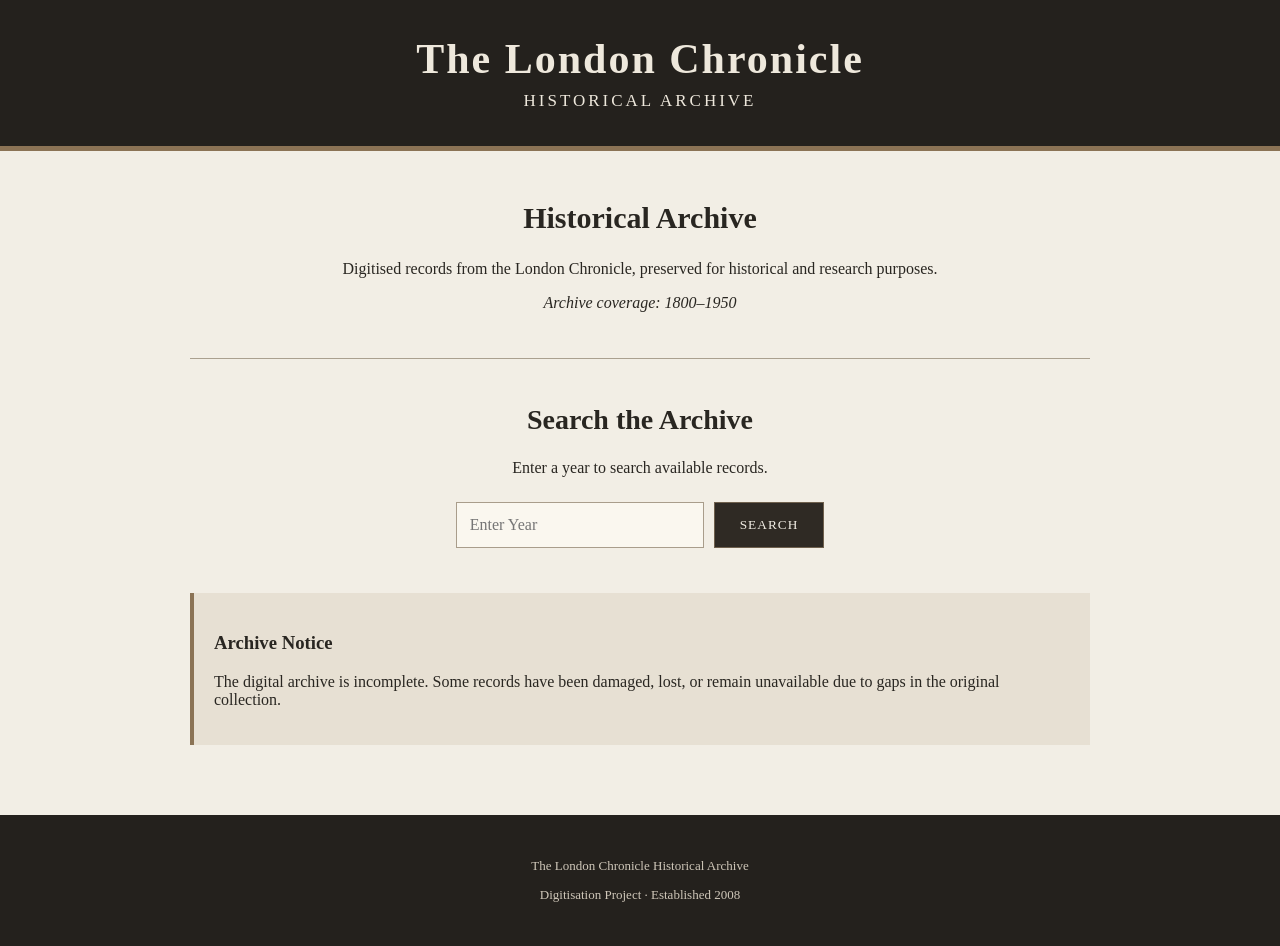
<file: index.html>
<!DOCTYPE html>
<html lang="en">
<head>
    <meta charset="UTF-8">
    <meta name="viewport" content="width=device-width, initial-scale=1.0">
    <title>The London Chronicle — Historical Archive</title>
    <link rel="stylesheet" href="style.css">
</head>

<body>

<header>
    <h1>The London Chronicle</h1>
    <p>Historical Archive</p>
</header>

<main>

    <section class="intro">
        <h2>Historical Archive</h2>

        <p>
            Digitised records from the London Chronicle,
            preserved for historical and research purposes.
        </p>

        <p class="range">
            Archive coverage: 1800–1950
        </p>
    </section>


    <section class="search-section">

        <h2>Search the Archive</h2>

        <p>
            Enter a year to search available records.
        </p>

        <div class="search-box">

            <input
                type="number"
                id="yearInput"
                placeholder="Enter Year"
                min="1800"
                max="1950"
            >

            <button onclick="searchArchive()">
                SEARCH
            </button>

        </div>

        <div id="results"></div>

    </section>


    <section class="archive-note">

        <h3>Archive Notice</h3>

        <p>
            The digital archive is incomplete. Some records
            have been damaged, lost, or remain unavailable
            due to gaps in the original collection.
        </p>

    </section>

</main>


<footer>
    <p>The London Chronicle Historical Archive</p>
    <p>Digitisation Project · Established 2008</p>
</footer>


<script src="search.js"></script>

</body>
</html>
</file>
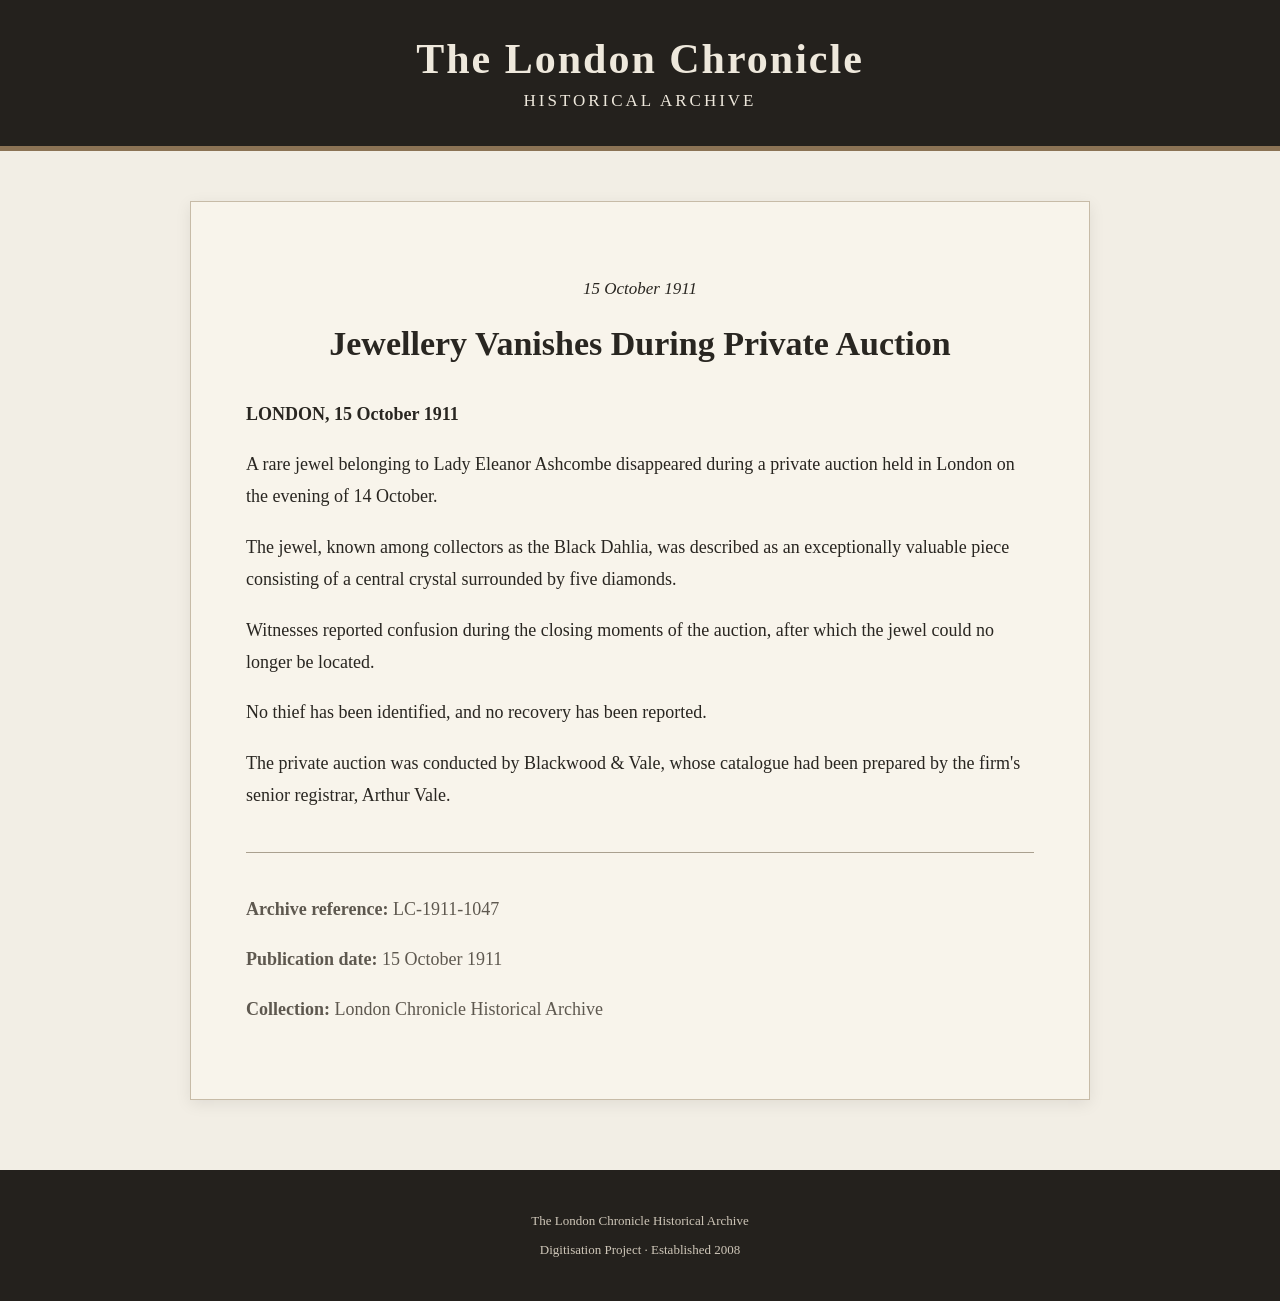
<file: article-1911.html>
<!DOCTYPE html>
<html lang="en">
<head>
    <meta charset="UTF-8">
    <meta name="viewport" content="width=device-width, initial-scale=1.0">
    <title>Jewellery Vanishes During Private Auction — The London Chronicle</title>
    <link rel="stylesheet" href="style.css">
</head>

<body>

<header>
    <h1>The London Chronicle</h1>
    <p>Historical Archive</p>
</header>

<main>

    <article class="article">

        <p class="date">15 October 1911</p>

        <h2>Jewellery Vanishes During Private Auction</h2>

        <p class="location">
            LONDON, 15 October 1911
        </p>

        <p>
            A rare jewel belonging to Lady Eleanor Ashcombe
            disappeared during a private auction held in London
            on the evening of 14 October.
        </p>

        <p>
            The jewel, known among collectors as
            the Black Dahlia, was described as
            an exceptionally valuable piece consisting of a
            central crystal surrounded by five diamonds.
        </p>

        <p>
            Witnesses reported confusion during the closing
            moments of the auction, after which the jewel could
            no longer be located.
        </p>

        <p>
            No thief has been identified, and no recovery has
            been reported.
        </p>

        <p>
            The private auction was conducted by
            Blackwood &amp; Vale, whose catalogue
            had been prepared by the firm's senior registrar,
            Arthur Vale.
        </p>

        <hr>

        <div class="archive-reference">
            <p><strong>Archive reference:</strong> LC-1911-1047</p>
            <p><strong>Publication date:</strong> 15 October 1911</p>
            <p><strong>Collection:</strong> London Chronicle Historical Archive</p>
        </div>

    </article>

</main>

<footer>
    <p>The London Chronicle Historical Archive</p>
    <p>Digitisation Project · Established 2008</p>
</footer>

</body>
</html>
</file>
<file: style.css>
body {
    margin: 0;
    background: #f2eee5;
    color: #292621;
    font-family: Georgia, "Times New Roman", serif;
}

header {
    background: #24211d;
    color: #eee8dc;
    text-align: center;
    padding: 35px 20px;
    border-bottom: 5px solid #8b7355;
}

header h1 {
    margin: 0;
    font-size: 42px;
    letter-spacing: 2px;
}

header p {
    margin: 8px 0 0;
    font-size: 17px;
    letter-spacing: 3px;
    text-transform: uppercase;
}

main {
    max-width: 900px;
    margin: 50px auto;
    padding: 0 25px;
}

.intro {
    text-align: center;
    border-bottom: 1px solid #aaa08f;
    padding-bottom: 30px;
}

.intro h2 {
    font-size: 30px;
}

.range {
    font-style: italic;
}

.years {
    margin-top: 40px;
}

.years h2 {
    text-align: center;
}

.year-grid {
    display: grid;
    grid-template-columns: repeat(2, 1fr);
    gap: 15px;
    margin-top: 25px;
}

.year-grid a {
    display: block;
    padding: 20px;
    text-align: center;
    background: #e3dccd;
    color: #292621;
    text-decoration: none;
    border: 1px solid #b6aa96;
    font-size: 18px;
}

.year-grid a:hover {
    background: #d5cbb9;
}

.archive-note {
    margin-top: 45px;
    padding: 20px;
    background: #e7e0d3;
    border-left: 4px solid #8b7355;
}

.article {
    background: #f8f4eb;
    padding: 55px;
    border: 1px solid #c7bba7;
    box-shadow: 0 4px 15px rgba(0,0,0,0.08);
}

.article .date {
    text-align: center;
    font-size: 17px;
    font-style: italic;
}

.article h2 {
    text-align: center;
    font-size: 34px;
    margin: 20px 0 35px;
}

.location {
    font-weight: bold;
}

.article p {
    font-size: 18px;
    line-height: 1.8;
}

.article hr {
    margin: 40px 0;
    border: none;
    border-top: 1px solid #aaa08f;
}

.archive-reference {
    font-size: 14px;
    color: #5e584f;
}

footer {
    text-align: center;
    padding: 30px;
    background: #24211d;
    color: #cfc7b9;
    margin-top: 70px;
    font-size: 13px;
}
.search-section {
    margin-top: 45px;
    text-align: center;
}

.search-section h2 {
    font-size: 28px;
}

.search-box {
    display: flex;
    justify-content: center;
    gap: 10px;
    margin: 25px 0;
}

.search-box input {
    width: 220px;
    padding: 13px;
    border: 1px solid #a99d8b;
    background: #faf7ef;
    font-family: Georgia, "Times New Roman", serif;
    font-size: 16px;
}

.search-box button {
    padding: 13px 25px;
    border: 1px solid #6f604d;
    background: #2f2a24;
    color: #f2eee5;
    font-family: Georgia, "Times New Roman", serif;
    cursor: pointer;
    letter-spacing: 1px;
}

.search-box button:hover {
    background: #51483d;
}

#results {
    max-width: 750px;
    margin: 30px auto;
    text-align: left;
}

#results h3 {
    text-align: center;
    font-size: 21px;
    margin-bottom: 25px;
}

.record {
    padding: 18px 20px;
    margin-bottom: 12px;
    background: #e7e0d3;
    border-left: 4px solid #8b7355;
}

.record-date {
    margin: 0 0 7px;
    font-size: 14px !important;
    color: #665d52;
    font-style: italic;
}

.record h4 {
    margin: 0;
    font-size: 19px;
    font-weight: normal;
}

.record a {
    color: #292621;
    text-decoration: none;
}

.record a:hover {
    text-decoration: underline;
}

.lost-record {
    padding: 25px;
    background: #e1dbcf;
    border: 1px solid #b9ae9d;
    text-align: center;
}

.lost-record h3 {
    margin-top: 0;
}

.error {
    text-align: center;
    color: #7b3028;
    font-style: italic;
}
.clickable-record {
    cursor: pointer;
}
</file>
